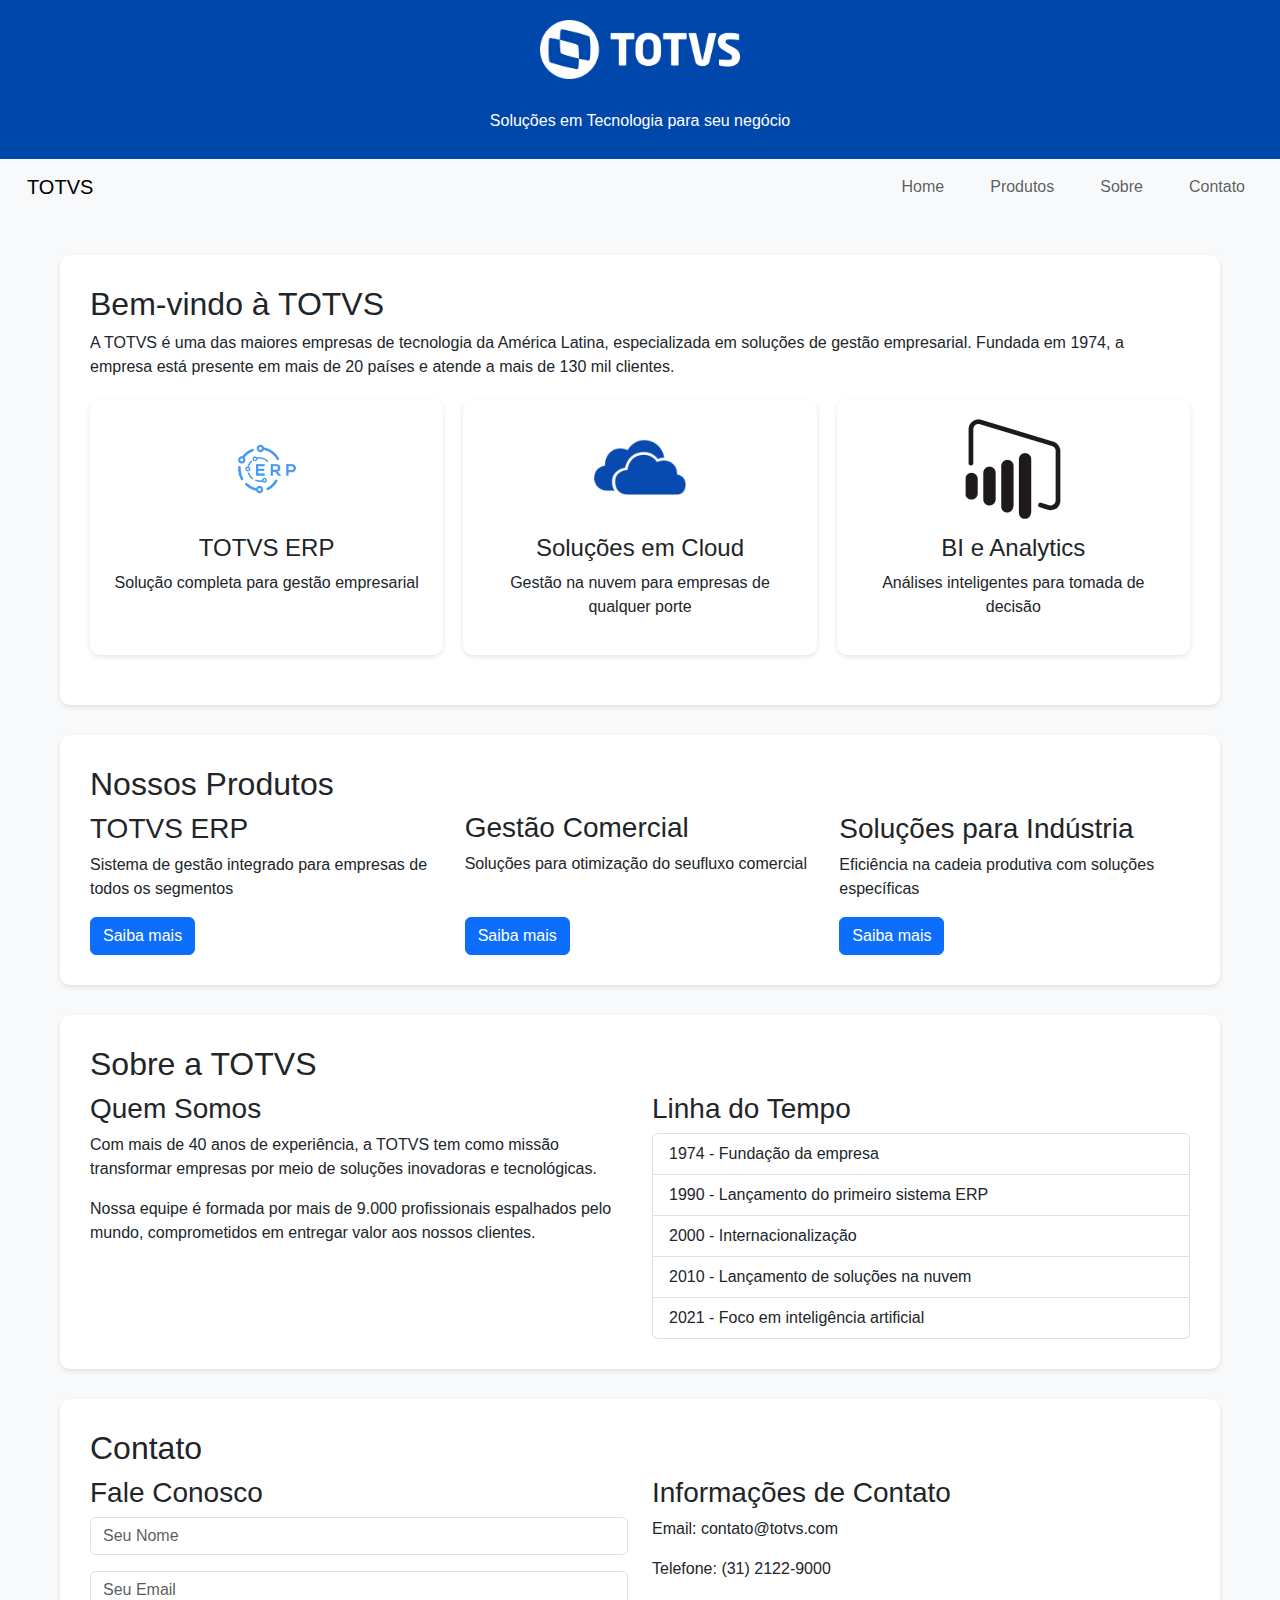
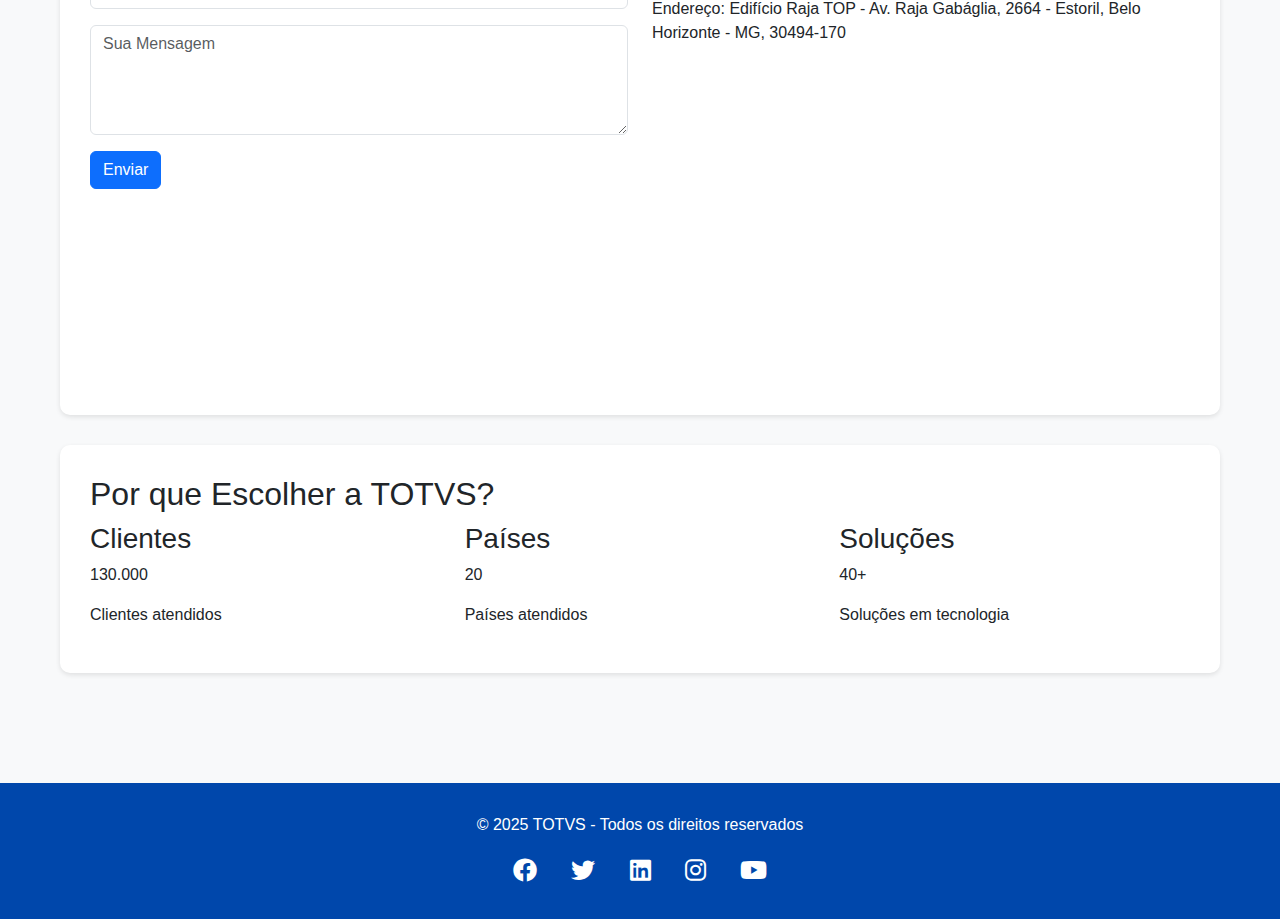
<file: index.html>
<!DOCTYPE html>
<html lang="pt-BR">
<head>
    <!-- Metadados -->
    <meta charset="UTF-8">
    <meta name="viewport" content="width=device-width, initial-scale=1.0">
    <title>TOTVS - Soluções em Tecnologia</title>

    <!-- Estilos e Ícones -->
    <link href="https://cdn.jsdelivr.net/npm/bootstrap@5.1.3/dist/css/bootstrap.min.css" rel="stylesheet">
    <link rel="stylesheet" href="https://cdnjs.cloudflare.com/ajax/libs/font-awesome/6.0.0/css/all.min.css">
    <link rel="stylesheet" href="style.css">
    <link rel="shortcut icon" href="imgs.img/Totvs--Streamline-Simple-Icons.svg" type="image/x-icon">
</head>
<body>
    <!-- Cabeçalho -->
    <header>
        <img src="imgs.img/logo-totvs1-1024x302.webp" alt="totvs-logo" width="200" height="60">
    </header>

    <!-- Seção Solução -->
    <div class="solucao">
        <p>Soluções em Tecnologia para seu negócio</p>
    </div>   

    <!-- Navegação -->
    <nav class="navbar navbar-expand-lg navbar-light bg-light">
        <div class="container-fluid">
            <a class="navbar-brand" href="#">TOTVS</a>
            <button class="navbar-toggler" type="button" data-bs-toggle="collapse" data-bs-target="#navbarNav" aria-controls="navbarNav" aria-expanded="false" aria-label="Toggle navigation">
                <span class="navbar-toggler-icon"></span>
            </button>
            <div class="collapse navbar-collapse" id="navbarNav">
                <ul class="navbar-nav ms-auto">
                    <li class="nav-item"><a class="nav-link" href="#home">Home</a></li>
                    <li class="nav-item"><a class="nav-link" href="#produtos">Produtos</a></li>
                    <li class="nav-item"><a class="nav-link" href="#sobre">Sobre</a></li>
                    <li class="nav-item"><a class="nav-link" href="#contato">Contato</a></li>
                </ul>
            </div>
        </div>
    </nav>

    <!-- Conteúdo Principal -->
    <div class="content">
        <!-- Seção Home -->
        <section id="home" class="box">
            <h2>Bem-vindo à TOTVS</h2>
            <p>A TOTVS é uma das maiores empresas de tecnologia da América Latina, especializada em soluções de gestão empresarial. Fundada em 1974, a empresa está presente em mais de 20 países e atende a mais de 130 mil clientes.</p>
            <div class="features-grid">
                <div class="feature-card">
                    <img src="imgs.img/360_F_503098564_v92DKE1D0jzV0J4Tt9bC80FMt2bHzaNp-removebg-preview.png" alt="ERP">
                    <h4>TOTVS ERP</h4>
                    <p>Solução completa para gestão empresarial</p>
                </div>
                <div class="feature-card">
                    <img src="imgs.img/9a2dd08948e1434662ee65e05bb02d11.png" alt="Cloud">
                    <h4>Soluções em Cloud</h4>
                    <p>Gestão na nuvem para empresas de qualquer porte</p>
                </div>
                <div class="feature-card">
                    <img src="imgs.img/Power_bi_logo_black.svg.png" alt="BI" >
                    <h4>BI e Analytics</h4>
                    <p>Análises inteligentes para tomada de decisão</p>
                </div>
            </div>
        </section>

        <!-- Seção Produtos -->
        <section id="produtos" class="box">
            <h2>Nossos Produtos</h2>
            <div class="row">
                <div class="col-md-4">
                    <h3>TOTVS ERP</h3>
                    <p>Sistema de gestão integrado para empresas de todos os segmentos</p>
                    <a href="https://www.totvs.com/sistema-de-gestao/" target="_blank" class="btn btn-primary">Saiba mais</a>
                </div>
                <div class="col-md-4 btnx">
                    <h3>Gestão Comercial</h3>
                    <p>Soluções para otimização do seufluxo comercial</p>
                    <a href="https://conteudo.totvsbrasilcentral.com.br/rd-crm-gestao-vendas?utm_source=google&utm_medium=cpc&utm_campaign=8dh_gads_search_qualificar_rd_crm&gad_source=1&gclid=Cj0KCQjwy46_BhDOARIsAIvmcwNP8JddtB1DxUuOKsP3yqzZmEhJaVW6HkOMvFY5RLn9GMZ0M1sC7YUaAhpQEALw_wcB" target="_blank" class="btn btn-primary">Saiba mais</a>
                </div>
                <div class="col-md-4">
                    <h3>Soluções para Indústria</h3>
                    <p>Eficiência na cadeia produtiva com soluções específicas</p>
                    <a href="https://www.totvs.com/manufatura/" target="_blank" class="btn btn-primary">Saiba mais</a>
                </div>
            </div>
        </section>

        <!-- Seção Sobre -->
        <section id="sobre" class="box">
            <h2>Sobre a TOTVS</h2>
            <div class="row">
                <div class="col-md-6">
                    <h3>Quem Somos</h3>
                    <p>Com mais de 40 anos de experiência, a TOTVS tem como missão transformar empresas por meio de soluções inovadoras e tecnológicas.</p>
                    <p>Nossa equipe é formada por mais de 9.000 profissionais espalhados pelo mundo, comprometidos em entregar valor aos nossos clientes.</p>
                </div>
                <div class="col-md-6">
                    <h3>Linha do Tempo</h3>
                    <ul class="list-group">
                        <li class="list-group-item">1974 - Fundação da empresa</li>
                        <li class="list-group-item">1990 - Lançamento do primeiro sistema ERP</li>
                        <li class="list-group-item">2000 - Internacionalização</li>
                        <li class="list-group-item">2010 - Lançamento de soluções na nuvem</li>
                        <li class="list-group-item">2021 - Foco em inteligência artificial</li>
                    </ul>
                </div>
            </div>
        </section>

        <!-- Seção Contato -->
        <section id="contato" class="box">
            <h2>Contato</h2>
            <div class="row">
                <div class="col-md-6">
                    <h3>Fale Conosco</h3>
                    <form>
                        <div class="mb-3">
                            <input type="text" class="form-control" placeholder="Seu Nome">
                        </div>
                        <div class="mb-3">
                            <input type="email" class="form-control" placeholder="Seu Email">
                        </div>
                        <div class="mb-3">
                            <textarea class="form-control" rows="4" placeholder="Sua Mensagem"></textarea>
                        </div>
                        <button type="reset" class="btn btn-primary">Enviar</button>
                    </form>
                </div>
                <div class="col-md-6">
                    <h3>Informações de Contato</h3>
                    <p>Email: contato@totvs.com</p>
                    <p>Telefone: (31) 2122-9000</p>
                    <p>Endereço: Edifício Raja TOP - Av. Raja Gabáglia, 2664 - Estoril, Belo Horizonte - MG, 30494-170</p>
                    <div class="map-container">
                        <iframe title="Mapa da localização da TOTVS" src="https://www.google.com/maps/embed?pb=!1m18!1m12!1m3!1d3750.176059435143!2d-43.96021002477214!3d-19.959096781435843!2m3!1f0!2f0!3f0!3m2!1i1024!2i768!4f13.1!3m3!1m2!1s0xa69793fabe895b%3A0x28ac1140178fa4a3!2sTOTVS!5e0!3m2!1spt-BR!2sbr!4v1742675980780!5m2!1spt-BR!2sbr" width="500" height="300" style="border:0;" allowfullscreen="" loading="lazy" referrerpolicy="no-referrer-when-downgrade"></iframe>
                    </div>
                </div>
            </div>
        </section>

        <!-- Seção Por que Escolher a TOTVS -->
        <section id="why-choose-us" class="box">
            <h2>Por que Escolher a TOTVS?</h2>
            <div class="row">
                <div class="col-md-4">
                    <h3>Clientes</h3>
                    <p>130.000</p>
                    <p>Clientes atendidos</p>
                </div>
                <div class="col-md-4">
                    <h3>Países</h3>
                    <p>20</p>
                    <p>Países atendidos</p>
                </div>
                <div class="col-md-4">
                    <h3>Soluções</h3>
                    <p>40+</p>
                    <p>Soluções em tecnologia</p>
                </div>
            </div>
        </section>
    </div>

    <!-- Rodapé -->
    <footer>
        <p>© 2025 TOTVS - Todos os direitos reservados</p>
        <div class="social-icons">
            <a href="https://www.facebook.com/totvs?locale=pt_BR" target="_blank"><i class="fab fa-facebook"></i></a>
            <a href="https://x.com/totvs"><i class="fab fa-twitter" target="_blank"></i></a>
            <a href="https://www.linkedin.com/company/totvs/?originalSubdomain=br" target="_blank"><i class="fab fa-linkedin"></i></a>
            <a href="https://www.instagram.com/totvs?utm_source=ig_web_button_share_sheet&igsh=ZDNlZDc0MzIxNw==" target="_blank"><i class="fab fa-instagram"></i></a>
            <a href="https://youtube.com/@totvs?si=mEOl15EHh_QOKWNi"><i class="fab fa-youtube" target="_blank"></i></a>
        </div>
    </footer>
</body>
</html>
</file>
<file: style.css>
/* Global Styles */
body {
    font-family: Arial, sans-serif;
    margin: 0;
    padding: 0;
    background-color: #f8f9fa;
}

/* Header Styles */
header {
    background-color: #0047AB;
    color: white;
    text-align: center;
    padding: 20px;
    display: flex;
    justify-items: center;
    justify-content: center;
}

header img {
    max-width: 100%;
    height: auto;
}

/* Solução Section */
.solucao {
    background-color: #0047AB;
    color: white; 
    padding: 10px;
    display: flex;
    justify-content: center;
    align-items: center;
    flex-direction: column;
}

.solucao p {
    top: 20px;
}

/* Navigation Styles */
nav {
    background-color: #0075C1;
    padding: 15px;
    text-align: center;
}

nav a {
    color: white;
    text-decoration: none;
    margin: 0 15px;
    transition: all 0.3s;
}

nav a:hover {
    color: #ddd;
}

/* Content Section */
.content {
    max-width: 1200px;
    margin: 20px auto;
    padding: 20px;
}

.box {
    background-color: white;
    padding: 30px;
    border-radius: 10px;
    margin-bottom: 30px;
    box-shadow: 0 2px 5px rgba(0,0,0,0.1);
}

/* Button Adjustments */
.btnx {
    position: relative;
    top: 24px;
}

.btnx h3, .btnx p {
    position: relative;
    bottom: 25px;
}

/* Features Grid */
.features-grid {
    display: grid;
    grid-template-columns: repeat(auto-fit, minmax(300px, 1fr));
    gap: 20px;
    margin: 20px 0;
}

.feature-card {
    background-color: white;
    padding: 20px;
    border-radius: 10px;
    box-shadow: 0 2px 5px rgba(0,0,0,0.1);
    text-align: center;
}

.feature-card img {
    width: 100px;
    height: 100px;
    margin-bottom: 15px;
}

/* Footer Styles */
footer {
    background-color: #0047AB;
    color: white;
    text-align: center;
    padding: 30px 0;
    position: relative;
    margin-top: 60px;
}

.social-icons a {
    color: white;
    font-size: 24px;
    margin: 0 15px;
    transition: all 0.3s;
}

.social-icons a:hover {
    color: #ddd;
}

/* Map Container */
.map-container {
    width: 100%;
    height: 300px;
    margin: 20px 0;
    border-radius: 10px;
}

/* Banner Section */
.banner {
    background-image: url('https://via.placeholder.com/1200x300');
    background-size: cover;
    background-position: center;
    height: 300px;
    margin: 20px 0;
    border-radius: 10px;
}

/* Media Queries */
@media (max-width: 768px) {
    .banner {
        height: 200px;
    }

    header {
        flex-direction: column;
        padding: 10px;
    }

    .solucao {
        text-align: center;
        padding: 15px;
    }

    nav {
        text-align: center;
    }

    .navbar-toggler {
        border: none;
    }

    .navbar-collapse {
        text-align: left;
    }

    .features-grid {
        grid-template-columns: 1fr;
    }

    .feature-card img {
        width: 80px;
        height: 80px;
    }

    .social-icons a {
        font-size: 18px;
        margin: 0 8px;
    }

    .map-container iframe {
        width: 100%;
        height: 200px;
    }
}

@media (max-width: 576px) {
    .feature-card img {
        width: 60px;
        height: 60px;
    }

    .banner {
        height: 150px;
    }

    footer {
        font-size: 14px;
    }
}

/* Form Styles */
form input, form textarea {
    border: 1px solid #ccc;
    border-radius: 5px;
    padding: 10px;
    width: 100%;
    margin-bottom: 15px;
}

form button {
    background-color: var(--primary-color);
    color: var(--text-color);
    border: none;
    padding: 10px 20px;
    border-radius: 5px;
    cursor: pointer;
    transition: background-color 0.3s;
}

form button:hover {
    background-color: var(--secondary-color);
}
</file>
